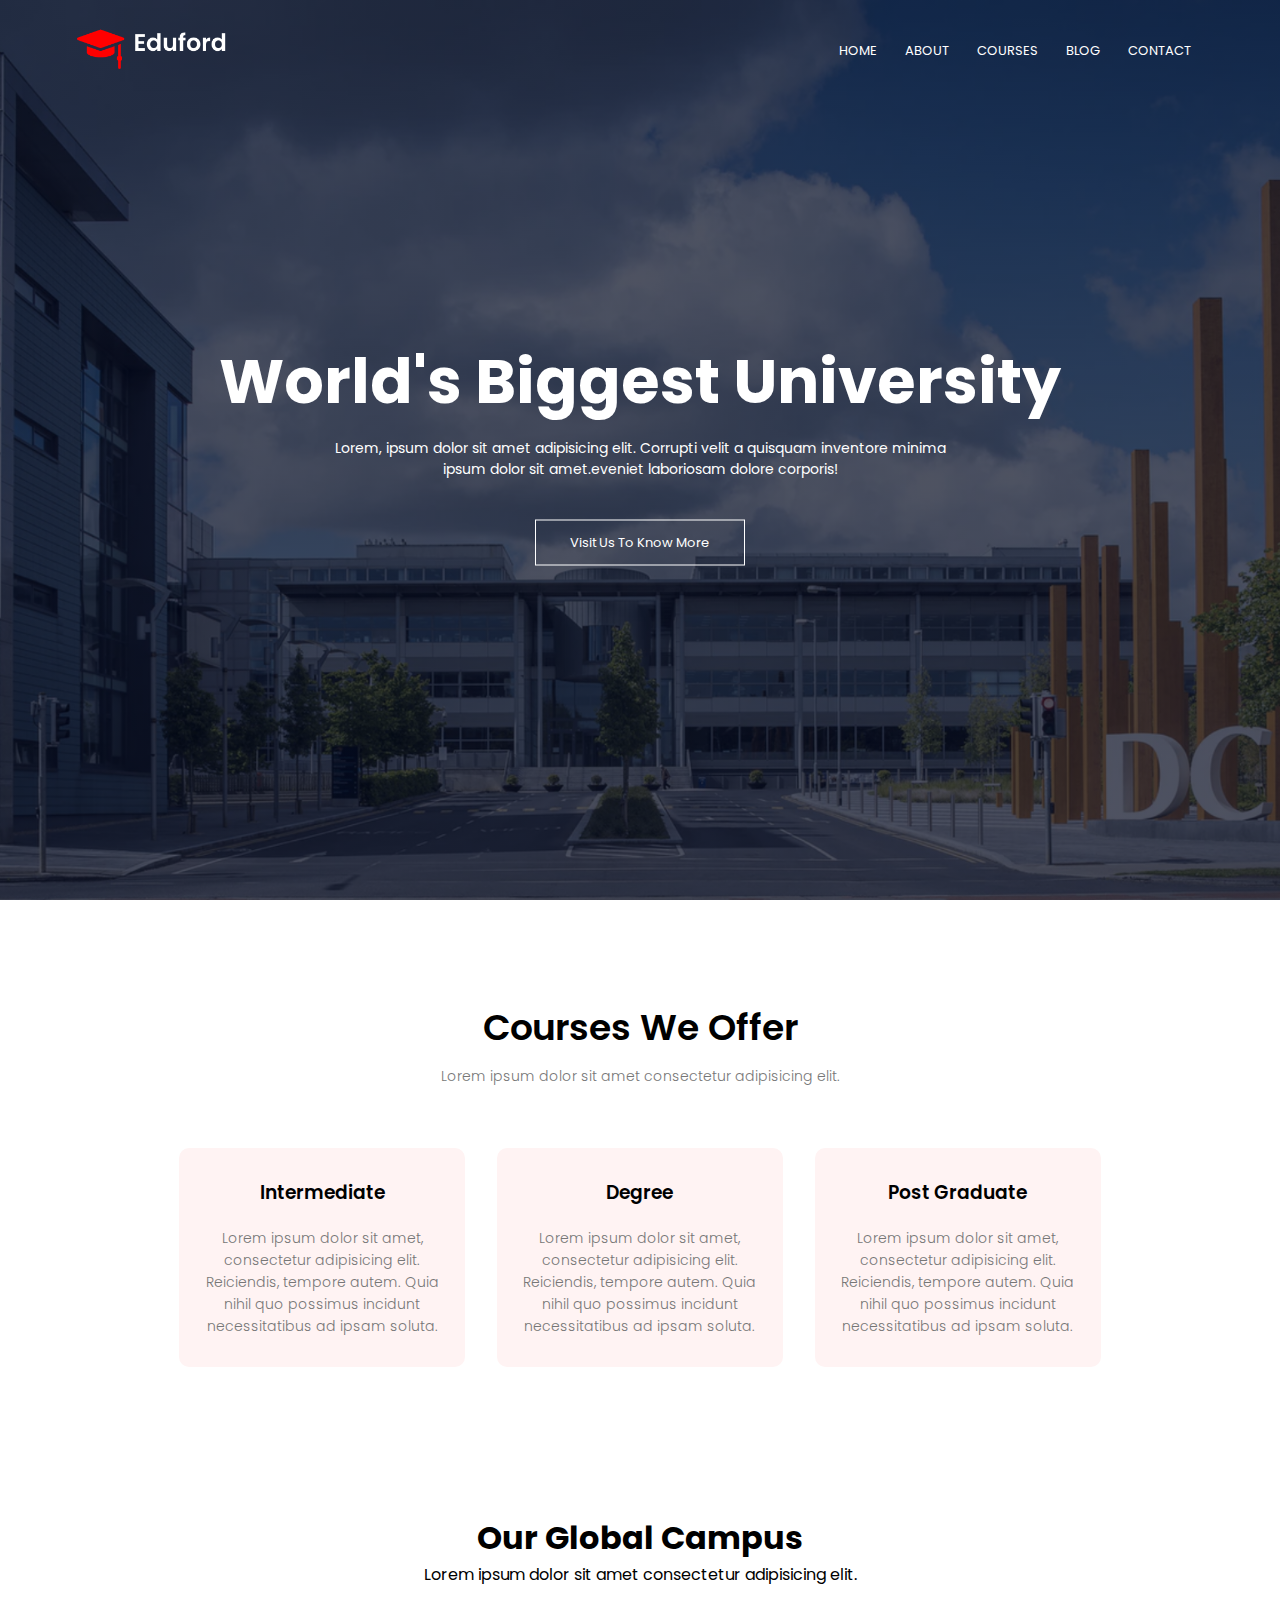
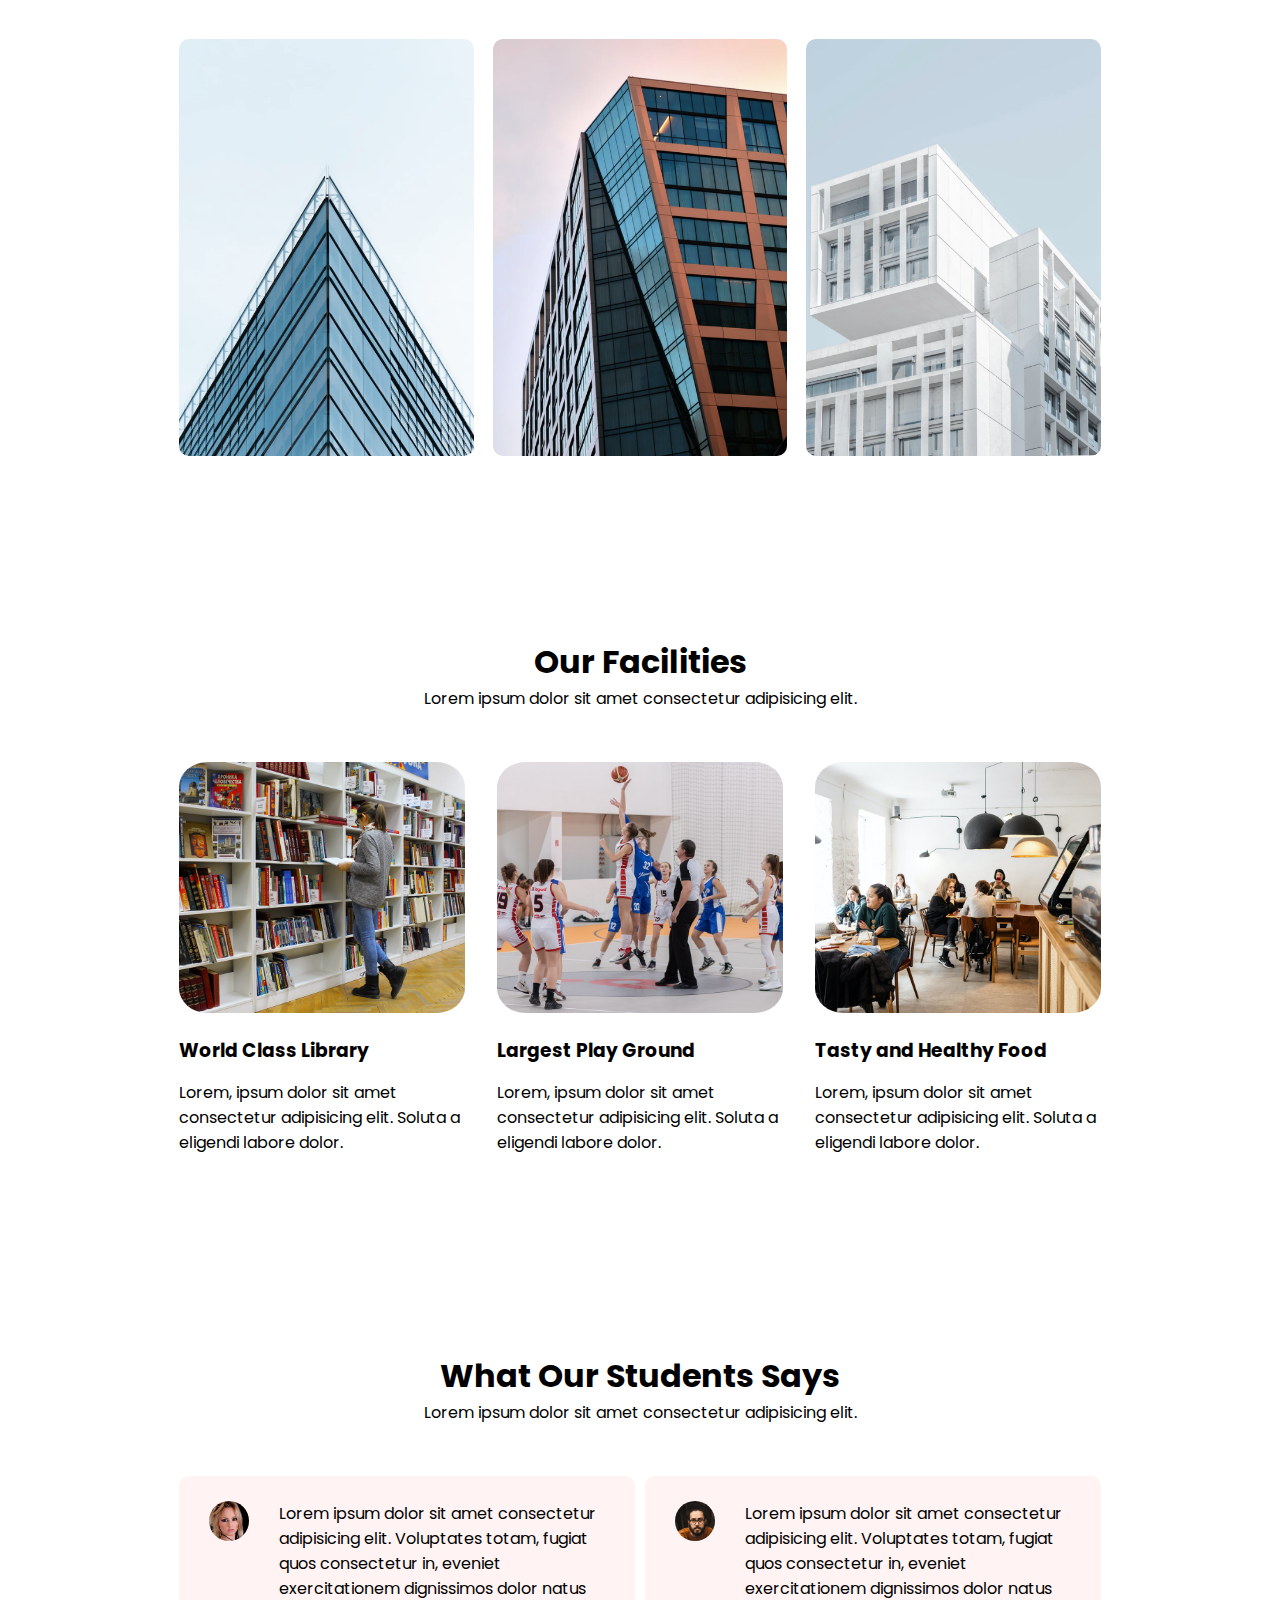
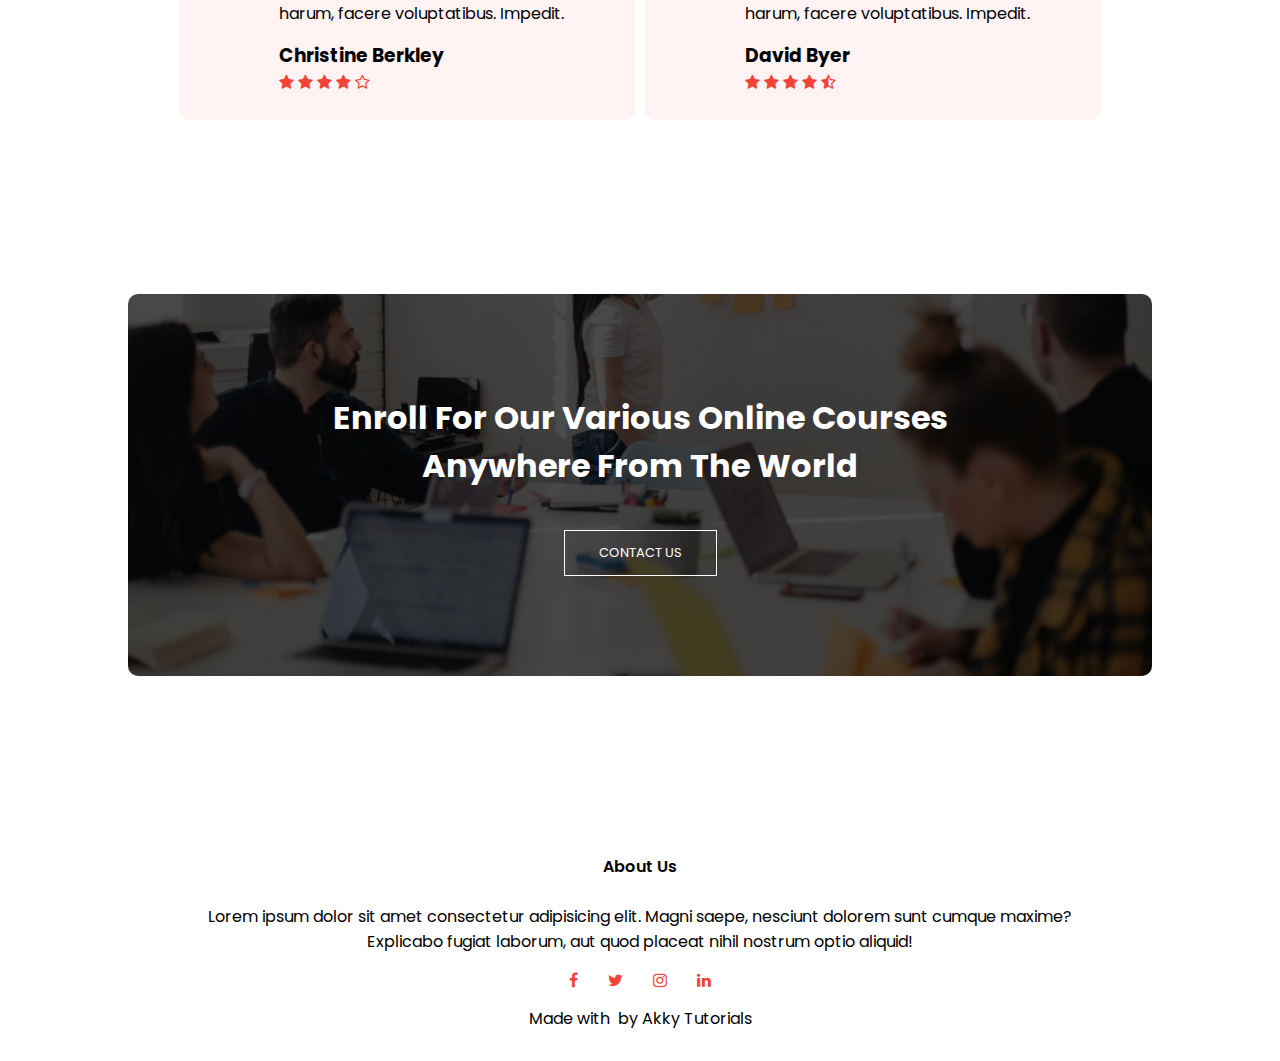
<file: index.html>
<!DOCTYPE html>
<html lang="en">

<head>
    <meta charset="UTF-8">
    <meta http-equiv="X-UA-Compatible" content="IE=edge">
    <meta name="viewport" content="width=device-width, initial-scale=1.0">
    <title>Eduford - University</title>
    <link rel="stylesheet" href="style.css">
    <link rel="stylesheet" href="responsive.css">
    <link rel="preconnect" href="https://fonts.googleapis.com">
    <link rel="preconnect" href="https://fonts.gstatic.com" crossorigin>
    <link
        href="https://fonts.googleapis.com/css2?family=Poppins:wght@100;200;300;400;600;700&family=Roboto+Slab:wght@900&family=Ubuntu:ital,wght@1,700&display=swap"
        rel="stylesheet">
    <link href="https://maxcdn.bootstrapcdn.com/font-awesome/4.2.0/css/font-awesome.min.css" rel="stylesheet">

</head>

<body>
    <section class="header">
        <nav>
            <a href="index.html"><img src="img/logo.png" alt="logo"></a>
            <div class="navbar" id="navbar">
                <i class="fa fa-times" onclick="hideMenu()"></i>
                <ul>
                    <li><a href="">HOME</a></li>
                    <li><a href="about.html">ABOUT</a></li>
                    <li><a href="course.html">COURSES</a></li>
                    <li><a href="blog.html">BLOG</a></li>
                    <li><a href="contact.html">CONTACT</a></li>
                </ul>
            </div>
            <i class="fa fa-bars" onclick="showMenu()"></i>
        </nav>
        <div class="text-box">
            <h1>World's Biggest University</h1>
            <p>Lorem, ipsum dolor sit amet adipisicing elit. Corrupti velit a quisquam inventore minima <br> ipsum dolor
                sit amet.eveniet laboriosam dolore corporis!</p>
            <a href="" class="hero-btn">Visit Us To Know More</a>
        </div>
    </section>

    <!-----------Course------------>
    <section class="course">
        <h1>Courses We Offer</h1>
        <p>Lorem ipsum dolor sit amet consectetur adipisicing elit.</p>

        <div class="row">
            <div class="course-col">
                <h3>Intermediate</h3>
                <p>Lorem ipsum dolor sit amet, consectetur adipisicing elit. Reiciendis, tempore autem. Quia nihil quo
                    possimus incidunt necessitatibus ad ipsam soluta.</p>
            </div>
            <div class="course-col">
                <h3>Degree</h3>
                <p>Lorem ipsum dolor sit amet, consectetur adipisicing elit. Reiciendis, tempore autem. Quia nihil quo
                    possimus incidunt necessitatibus ad ipsam soluta.</p>
            </div>
            <div class="course-col">
                <h3>Post Graduate</h3>
                <p>Lorem ipsum dolor sit amet, consectetur adipisicing elit. Reiciendis, tempore autem. Quia nihil quo
                    possimus incidunt necessitatibus ad ipsam soluta.</p>
            </div>
        </div>
    </section>

    <!-----Campus----->
    <section class="campus">
        <h1>Our Global Campus</h1>
        <p>Lorem ipsum dolor sit amet consectetur adipisicing elit.</p>

        <div class="row">
            <div class="campus-col">
                <img src="img/london.png" alt="london Image">
                <div class="layer">
                    <h3>LONDON</h3>
                </div>
            </div>
            <div class="campus-col">
                <img src="img/newyork.png" alt="london Image">
                <div class="layer">
                    <h3>NEW YORK</h3>
                </div>
            </div>
            <div class="campus-col">
                <img src="img/washington.png" alt="london Image">
                <div class="layer">
                    <h3>WASHINGTON</h3>
                </div>
            </div>
        </div>
    </section>


    <!------Facilities------->
    <section class="facilities">
        <h1>Our Facilities</h1>
        <p>Lorem ipsum dolor sit amet consectetur adipisicing elit.</p>
        <div class="row">
            <div class="facilities-col">
                <img src="img/library.png" alt="Library">
                <h3>World Class Library</h3>
                <p>Lorem, ipsum dolor sit amet consectetur adipisicing elit. Soluta a eligendi labore dolor.</p>
            </div>
            <div class="facilities-col">
                <img src="img/basketball.png" alt="basketball">
                <h3>Largest Play Ground</h3>
                <p>Lorem, ipsum dolor sit amet consectetur adipisicing elit. Soluta a eligendi labore dolor.</p>
            </div>
            <div class="facilities-col">
                <img src="img/cafeteria.png" alt="cafeteria">
                <h3>Tasty and Healthy Food</h3>
                <p>Lorem, ipsum dolor sit amet consectetur adipisicing elit. Soluta a eligendi labore dolor.</p>
            </div>
        </div>
    </section>

    <!--------Testimonials-------->
    <section class="testimonials">
        <h1>What Our Students Says</h1>
        <p>Lorem ipsum dolor sit amet consectetur adipisicing elit.</p>

        <div class="row">
            <div class="testimonials-col">
                <img src="img/user1.jpg" alt="User Comment">
                <div>
                    <p>Lorem ipsum dolor sit amet consectetur adipisicing elit. Voluptates totam, fugiat quos
                        consectetur in, eveniet exercitationem dignissimos dolor natus harum, facere voluptatibus.
                        Impedit.</p>
                    <h3>Christine Berkley</h3>
                    <i class="fa fa-star"></i>
                    <i class="fa fa-star"></i>
                    <i class="fa fa-star"></i>
                    <i class="fa fa-star"></i>
                    <i class="fa fa-star-o"></i>
                </div>
            </div>
            <div class="testimonials-col">
                <img src="img/user2.jpg" alt="User Comment">
                <div>
                    <p>Lorem ipsum dolor sit amet consectetur adipisicing elit. Voluptates totam, fugiat quos
                        consectetur in, eveniet exercitationem dignissimos dolor natus harum, facere voluptatibus.
                        Impedit.</p>
                    <h3>David Byer</h3>
                    <i class="fa fa-star"></i>
                    <i class="fa fa-star"></i>
                    <i class="fa fa-star"></i>
                    <i class="fa fa-star"></i>
                    <i class="fa fa-star-half-o"></i>
                </div>
            </div>
        </div>
    </section>

    <!-------Call To Action-------->
    <section class="cta">
        <h1>Enroll For Our Various Online Courses <br> Anywhere From The World</h1>
        <a href="contact.html" class="hero-btn">CONTACT US</a>
    </section>

    <!-------Footer-------->
    <section class="footer">
        <h4>About Us</h4>
        <p>Lorem ipsum dolor sit amet consectetur adipisicing elit. Magni saepe, nesciunt dolorem sunt cumque maxime?
            <br> Explicabo fugiat laborum, aut quod placeat nihil nostrum optio aliquid!
        </p>
        <div class="icons">
            <i class="fa fa-facebook"></i>
            <i class="fa fa-twitter"></i>
            <i class="fa fa-instagram"></i>
            <i class="fa fa-linkedin"></i>
        </div>

        <p>Made with <i class="fa fa-hear-o"></i> by Akky Tutorials </p>
    </section>

    <!--------JavaScript for toggle Menu-------->
    <script>
        var navbar = document.getElementById("navbar");
        function showMenu() {
            navbar.style.right = "0";
        }
        function hideMenu() {
            navbar.style.right = "-200px";
        }
    </script>
</body>

</html>
</file>
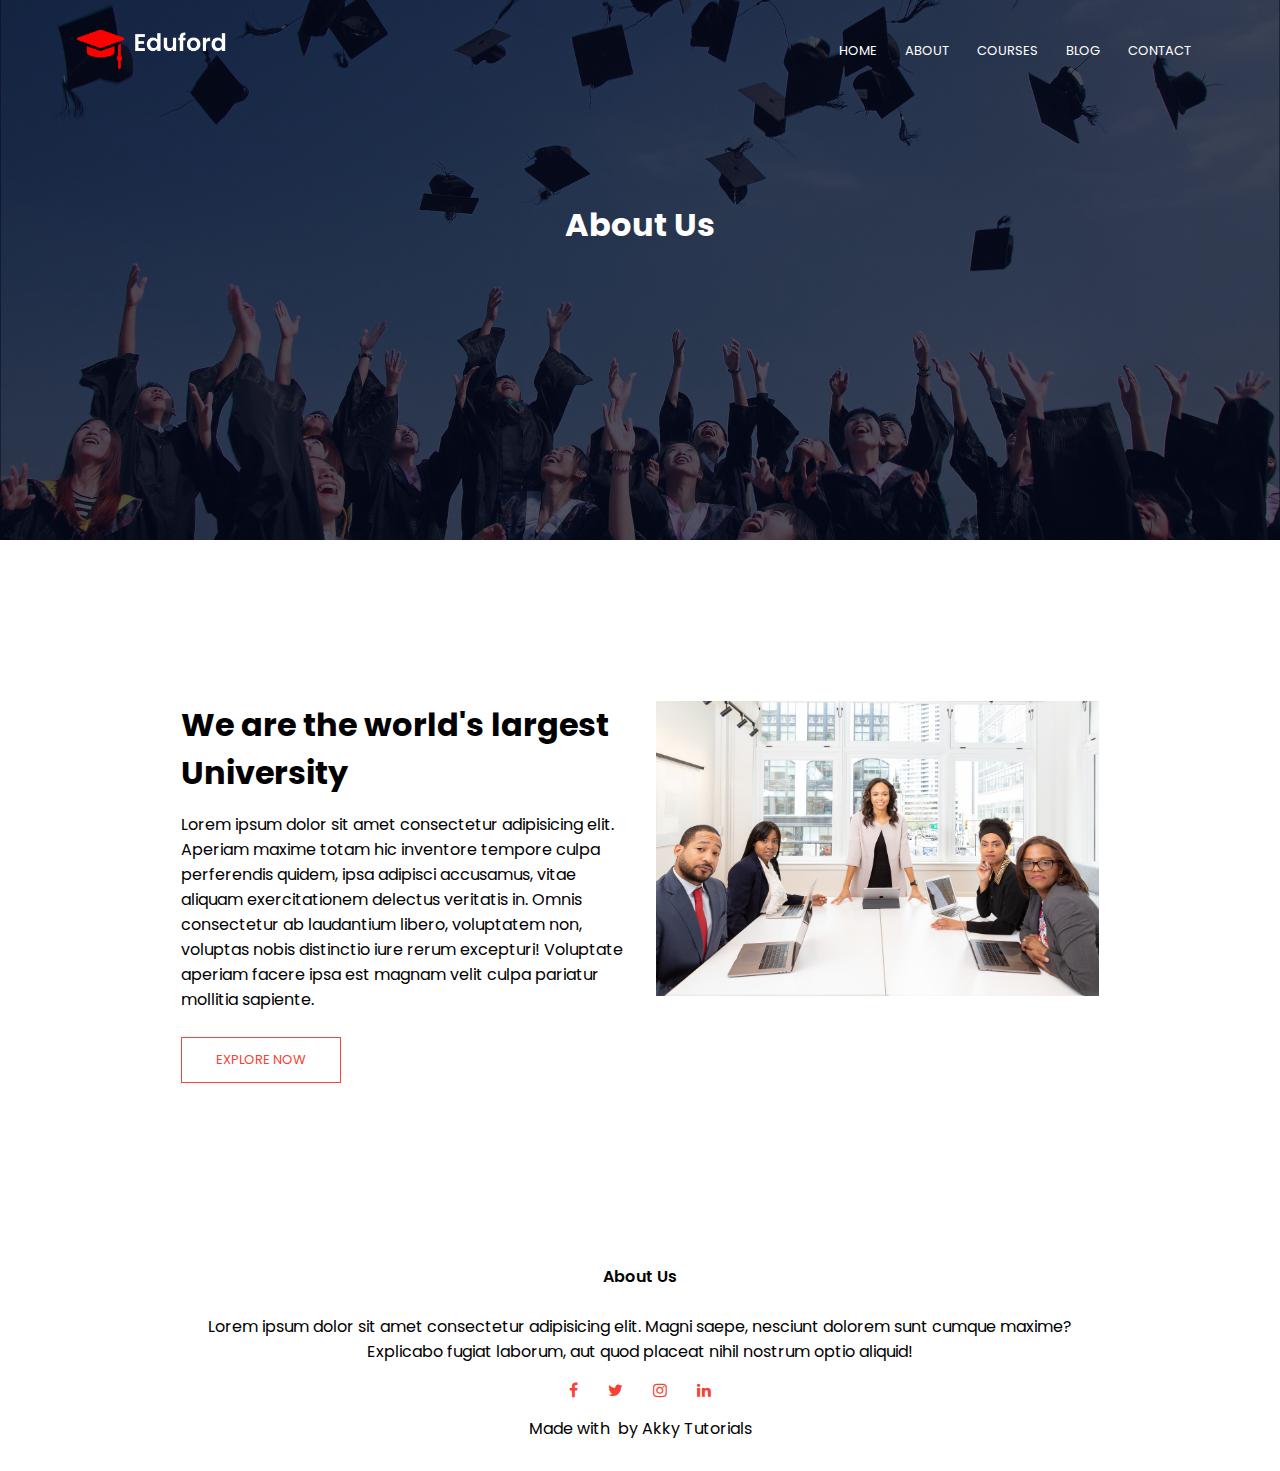
<file: about.html>
<!DOCTYPE html>
<html lang="en">

<head>
    <meta charset="UTF-8">
    <meta http-equiv="X-UA-Compatible" content="IE=edge">
    <meta name="viewport" content="width=device-width, initial-scale=1.0">
    <title>Eduford - University</title>
    <link rel="stylesheet" href="style.css">
    <link rel="stylesheet" href="responsive.css">
    <link rel="preconnect" href="https://fonts.googleapis.com">
    <link rel="preconnect" href="https://fonts.gstatic.com" crossorigin>
    <link
        href="https://fonts.googleapis.com/css2?family=Poppins:wght@100;200;300;400;600;700&family=Roboto+Slab:wght@900&family=Ubuntu:ital,wght@1,700&display=swap"
        rel="stylesheet">
    <link href="https://maxcdn.bootstrapcdn.com/font-awesome/4.2.0/css/font-awesome.min.css" rel="stylesheet">

</head>

<body>
    <section class="sub-header">
        <nav>
            <a href="index.html"><img src="img/logo.png" alt="logo"></a>
            <div class="navbar" id="navbar">
                <i class="fa fa-times" onclick="hideMenu()"></i>
                <ul>
                    <li><a href="index.html">HOME</a></li>
                    <li><a href="about.html">ABOUT</a></li>
                    <li><a href="course.html">COURSES</a></li>
                    <li><a href="blog.html">BLOG</a></li>
                    <li><a href="contact.html">CONTACT</a></li>
                </ul>
            </div>
            <i class="fa fa-bars" onclick="showMenu()"></i>
        </nav>
        <h1>About Us</h1>
    </section>

    <!-- -----------About Us content---------- -->

    <section class="about-us">
        <div class="row">
            <div class="about-col">
                <h1>We are the world's largest University</h1>
                <p>Lorem ipsum dolor sit amet consectetur adipisicing elit. Aperiam maxime totam hic inventore tempore
                    culpa perferendis quidem, ipsa adipisci accusamus, vitae aliquam exercitationem delectus veritatis
                    in. Omnis consectetur ab laudantium libero, voluptatem non, voluptas nobis distinctio iure rerum
                    excepturi! Voluptate aperiam facere ipsa est magnam velit culpa pariatur mollitia sapiente.</p>
                <a href="index.html" class="hero-btn red-btn">EXPLORE NOW</a>
            </div>
            <div class="about-col">
                <img src="img/about.jpg">
            </div>
        </div>
    </section>

    <!-------Footer-------->

    <section class="footer">
        <h4>About Us</h4>
        <p>Lorem ipsum dolor sit amet consectetur adipisicing elit. Magni saepe, nesciunt dolorem sunt cumque maxime?
            <br> Explicabo fugiat laborum, aut quod placeat nihil nostrum optio aliquid!
        </p>
        <div class="icons">
            <i class="fa fa-facebook"></i>
            <i class="fa fa-twitter"></i>
            <i class="fa fa-instagram"></i>
            <i class="fa fa-linkedin"></i>
        </div>

        <p>Made with <i class="fa fa-hear-o"></i> by Akky Tutorials </p>
    </section>



    <!--------JavaScript for toggle Menu-------->
    <script>
        var navbar = document.getElementById("navbar");
        function showMenu() {
            navbar.style.right = "0";
        }
        function hideMenu() {
            navbar.style.right = "-200px";
        }
    </script>
</body>

</html>
</file>
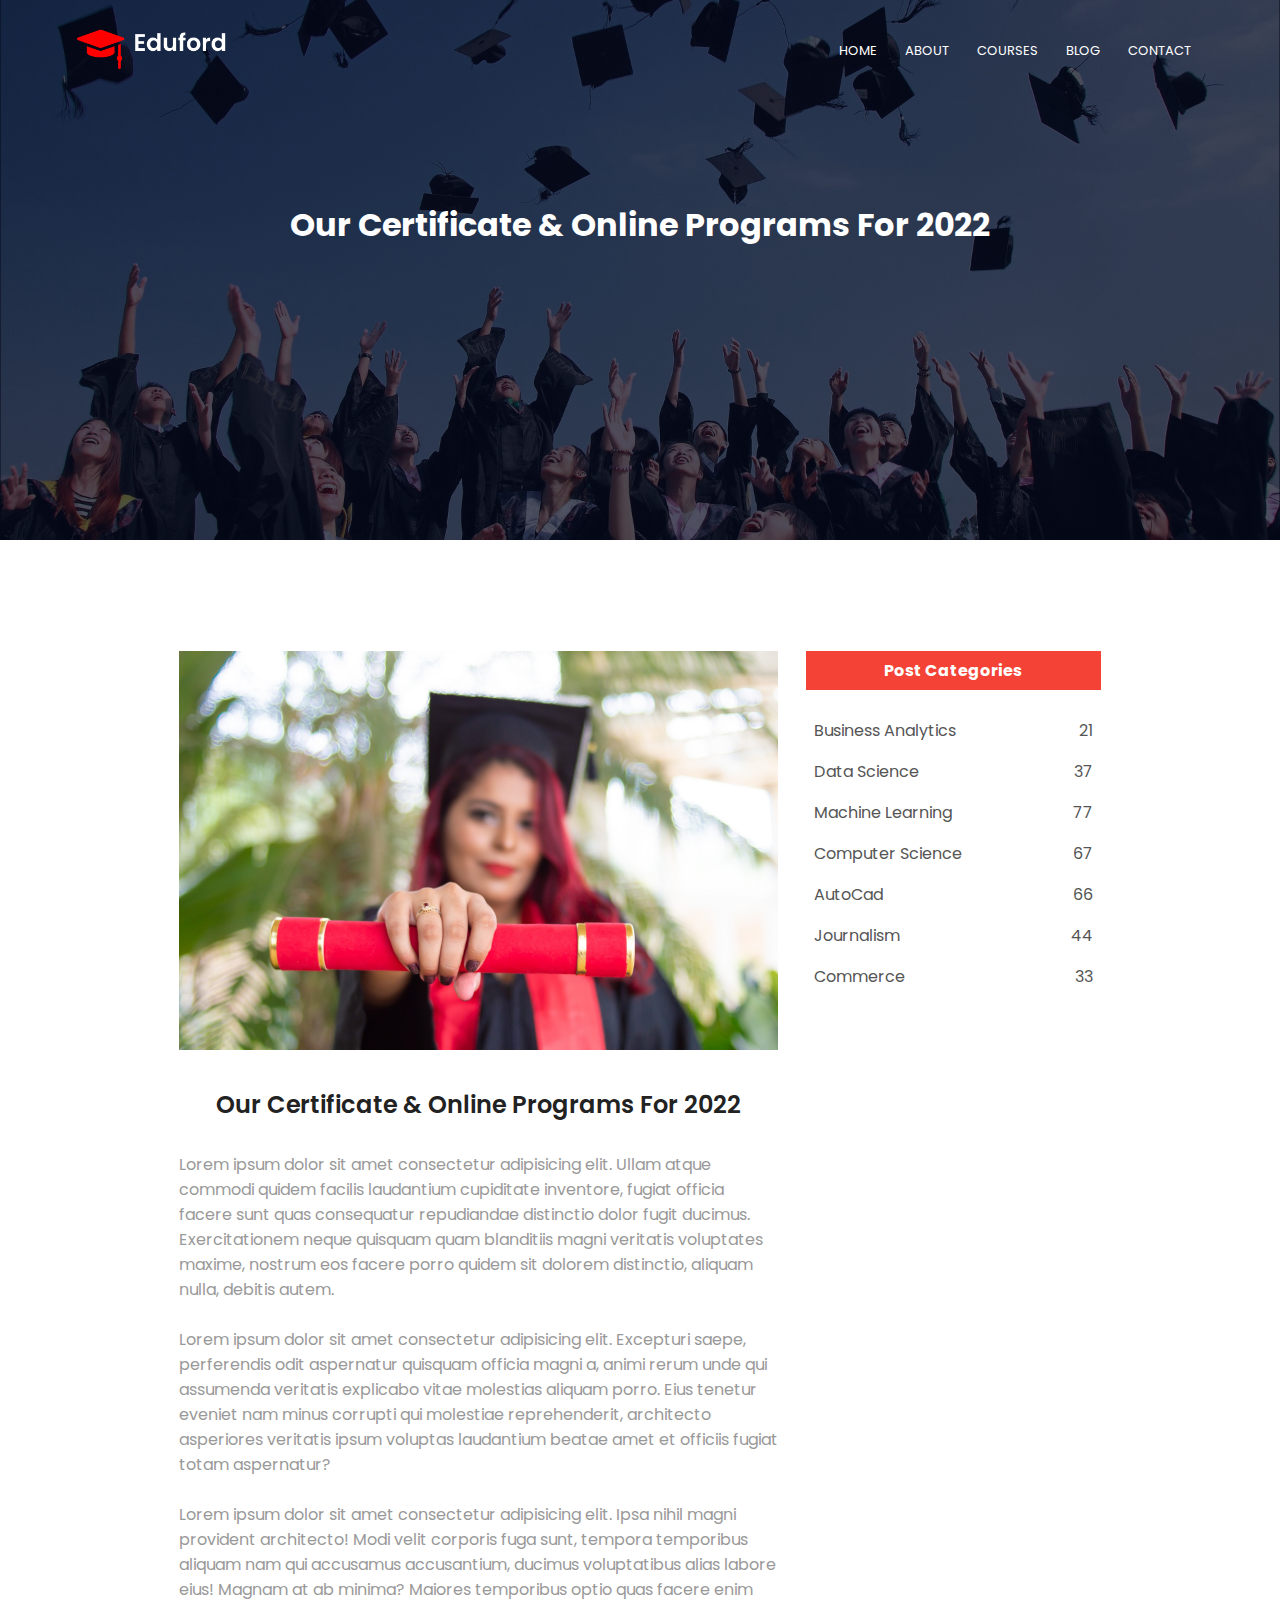
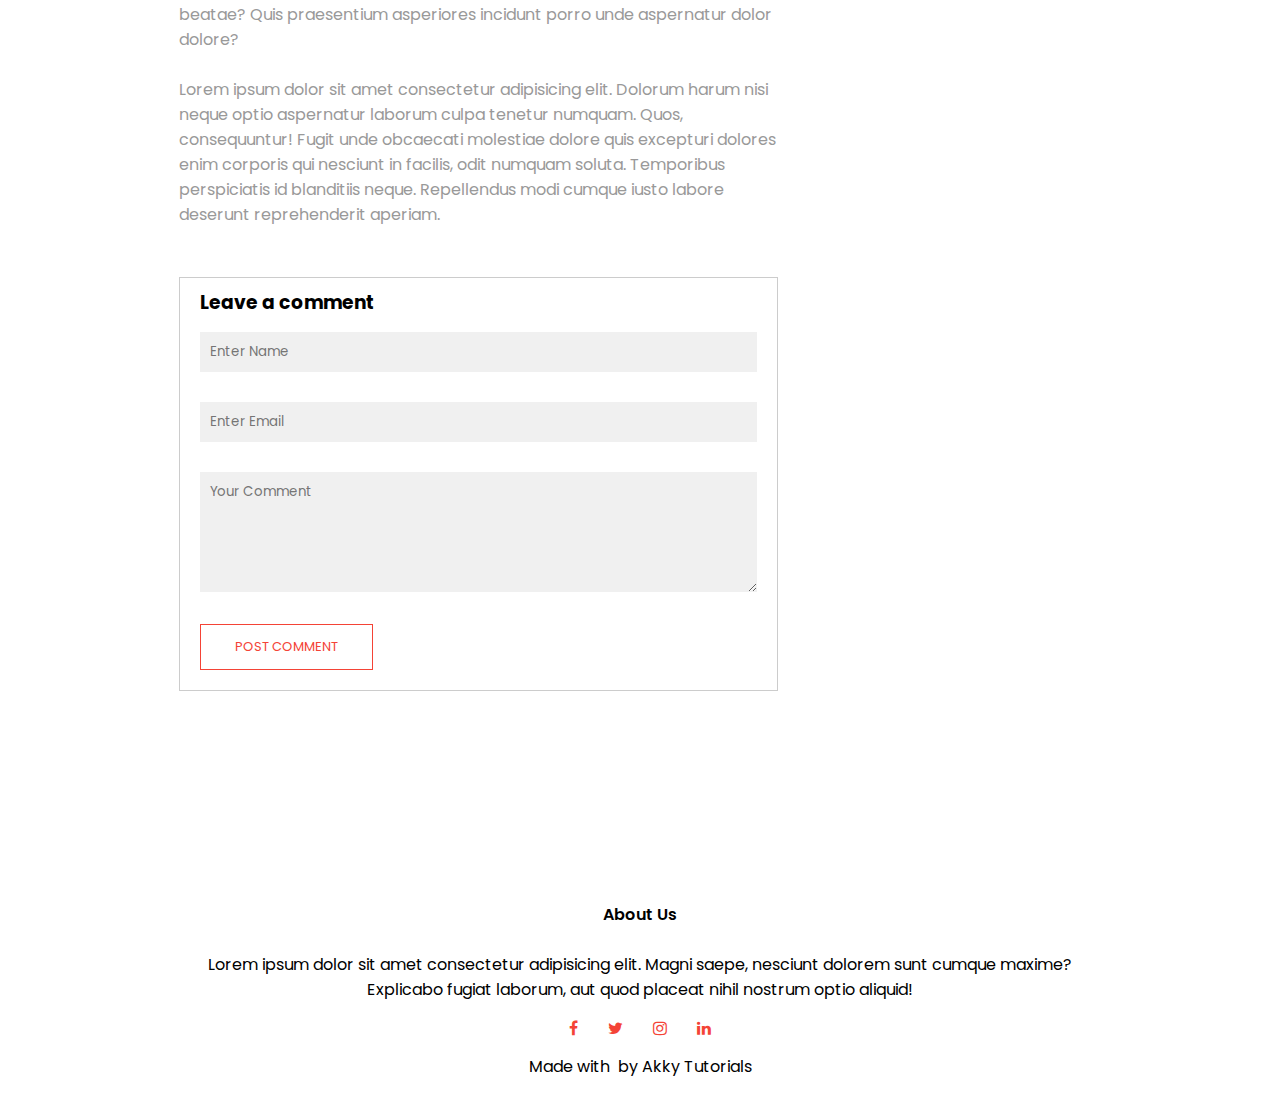
<file: blog.html>
<!DOCTYPE html>
<html lang="en">

<head>
    <meta charset="UTF-8">
    <meta http-equiv="X-UA-Compatible" content="IE=edge">
    <meta name="viewport" content="width=device-width, initial-scale=1.0">
    <title>Eduford - University</title>
    <link rel="stylesheet" href="style.css">
    <link rel="stylesheet" href="responsive.css">
    <link rel="preconnect" href="https://fonts.googleapis.com">
    <link rel="preconnect" href="https://fonts.gstatic.com" crossorigin>
    <link
        href="https://fonts.googleapis.com/css2?family=Poppins:wght@100;200;300;400;600;700&family=Roboto+Slab:wght@900&family=Ubuntu:ital,wght@1,700&display=swap"
        rel="stylesheet">
    <link href="https://maxcdn.bootstrapcdn.com/font-awesome/4.2.0/css/font-awesome.min.css" rel="stylesheet">

</head>

<body>
    <section class="sub-header">
        <nav>
            <a href="index.html"><img src="img/logo.png" alt="logo"></a>
            <div class="navbar" id="navbar">
                <i class="fa fa-times" onclick="hideMenu()"></i>
                <ul>
                    <li><a href="index.html">HOME</a></li>
                    <li><a href="about.html">ABOUT</a></li>
                    <li><a href="course.html">COURSES</a></li>
                    <li><a href="blog.html">BLOG</a></li>
                    <li><a href="contact.html">CONTACT</a></li>
                </ul>
            </div>
            <i class="fa fa-bars" onclick="showMenu()"></i>
        </nav>
        <h1>Our Certificate & Online Programs For 2022</h1>
    </section>

    <!-- ---------Blog Page Content----------- -->

    <section class="blog-content">
        <div class="row">
            <div class="blog-left">
                <img src="img/certificate.jpg">
                <h2>Our Certificate & Online Programs For 2022</h2>
                <p>Lorem ipsum dolor sit amet consectetur adipisicing elit. Ullam atque commodi quidem facilis
                    laudantium cupiditate inventore, fugiat officia facere sunt quas consequatur repudiandae distinctio
                    dolor fugit ducimus. Exercitationem neque quisquam quam blanditiis magni veritatis voluptates
                    maxime, nostrum eos facere porro quidem sit dolorem distinctio, aliquam nulla, debitis autem.</p>
                <br>
                <p>Lorem ipsum dolor sit amet consectetur adipisicing elit. Excepturi saepe, perferendis odit aspernatur
                    quisquam officia magni a, animi rerum unde qui assumenda veritatis explicabo vitae molestias aliquam
                    porro. Eius tenetur eveniet nam minus corrupti qui molestiae reprehenderit, architecto asperiores
                    veritatis ipsum voluptas laudantium beatae amet et officiis fugiat totam aspernatur?</p>
                <br>
                <p>Lorem ipsum dolor sit amet consectetur adipisicing elit. Ipsa nihil magni provident architecto! Modi
                    velit corporis fuga sunt, tempora temporibus aliquam nam qui accusamus accusantium, ducimus
                    voluptatibus alias labore eius! Magnam at ab minima? Maiores temporibus optio quas facere enim
                    beatae? Quis praesentium asperiores incidunt porro unde aspernatur dolor dolore?</p>
                <br>
                <p>Lorem ipsum dolor sit amet consectetur adipisicing elit. Dolorum harum nisi neque optio aspernatur
                    laborum culpa tenetur numquam. Quos, consequuntur! Fugit unde obcaecati molestiae dolore quis
                    excepturi dolores enim corporis qui nesciunt in facilis, odit numquam soluta. Temporibus
                    perspiciatis id blanditiis neque. Repellendus modi cumque iusto labore deserunt reprehenderit
                    aperiam. </p>
                <div class="comment-box">
                    <h3>Leave a comment</h3>
                    <form class="comment-form">
                        <input type="text" placeholder="Enter Name">
                        <input type="email" placeholder="Enter Email">
                        <textarea rows="5" placeholder="Your Comment"></textarea>
                        <button type="submit" class="hero-btn red-btn">POST COMMENT</button>
                    </form>
                </div>
            </div>
            <div class="blog-right">
                <h3>Post Categories</h3>
                <div>
                    <span>Business Analytics</span>
                    <span>21</span>
                </div>
                <div>
                    <span>Data Science</span>
                    <span>37</span>
                </div>
                <div>
                    <span>Machine Learning</span>
                    <span>77</span>
                </div>
                <div>
                    <span>Computer Science</span>
                    <span>67</span>
                </div>
                <div>
                    <span>AutoCad</span>
                    <span>66</span>
                </div>
                <div>
                    <span>Journalism</span>
                    <span>44</span>
                </div>
                <div>
                    <span>Commerce</span>
                    <span>33</span>
                </div>
            </div>
        </div>
    </section>


    <!-------Footer-------->

    <section class="footer">
        <h4>About Us</h4>
        <p>Lorem ipsum dolor sit amet consectetur adipisicing elit. Magni saepe, nesciunt dolorem sunt cumque maxime?
            <br> Explicabo fugiat laborum, aut quod placeat nihil nostrum optio aliquid!
        </p>
        <div class="icons">
            <i class="fa fa-facebook"></i>
            <i class="fa fa-twitter"></i>
            <i class="fa fa-instagram"></i>
            <i class="fa fa-linkedin"></i>
        </div>

        <p>Made with <i class="fa fa-hear-o"></i> by Akky Tutorials </p>
    </section>



    <!--------JavaScript for toggle Menu-------->
    <script>
        var navbar = document.getElementById("navbar");
        function showMenu() {
            navbar.style.right = "0";
        }
        function hideMenu() {
            navbar.style.right = "-200px";
        }
    </script>
</body>

</html>
</file>
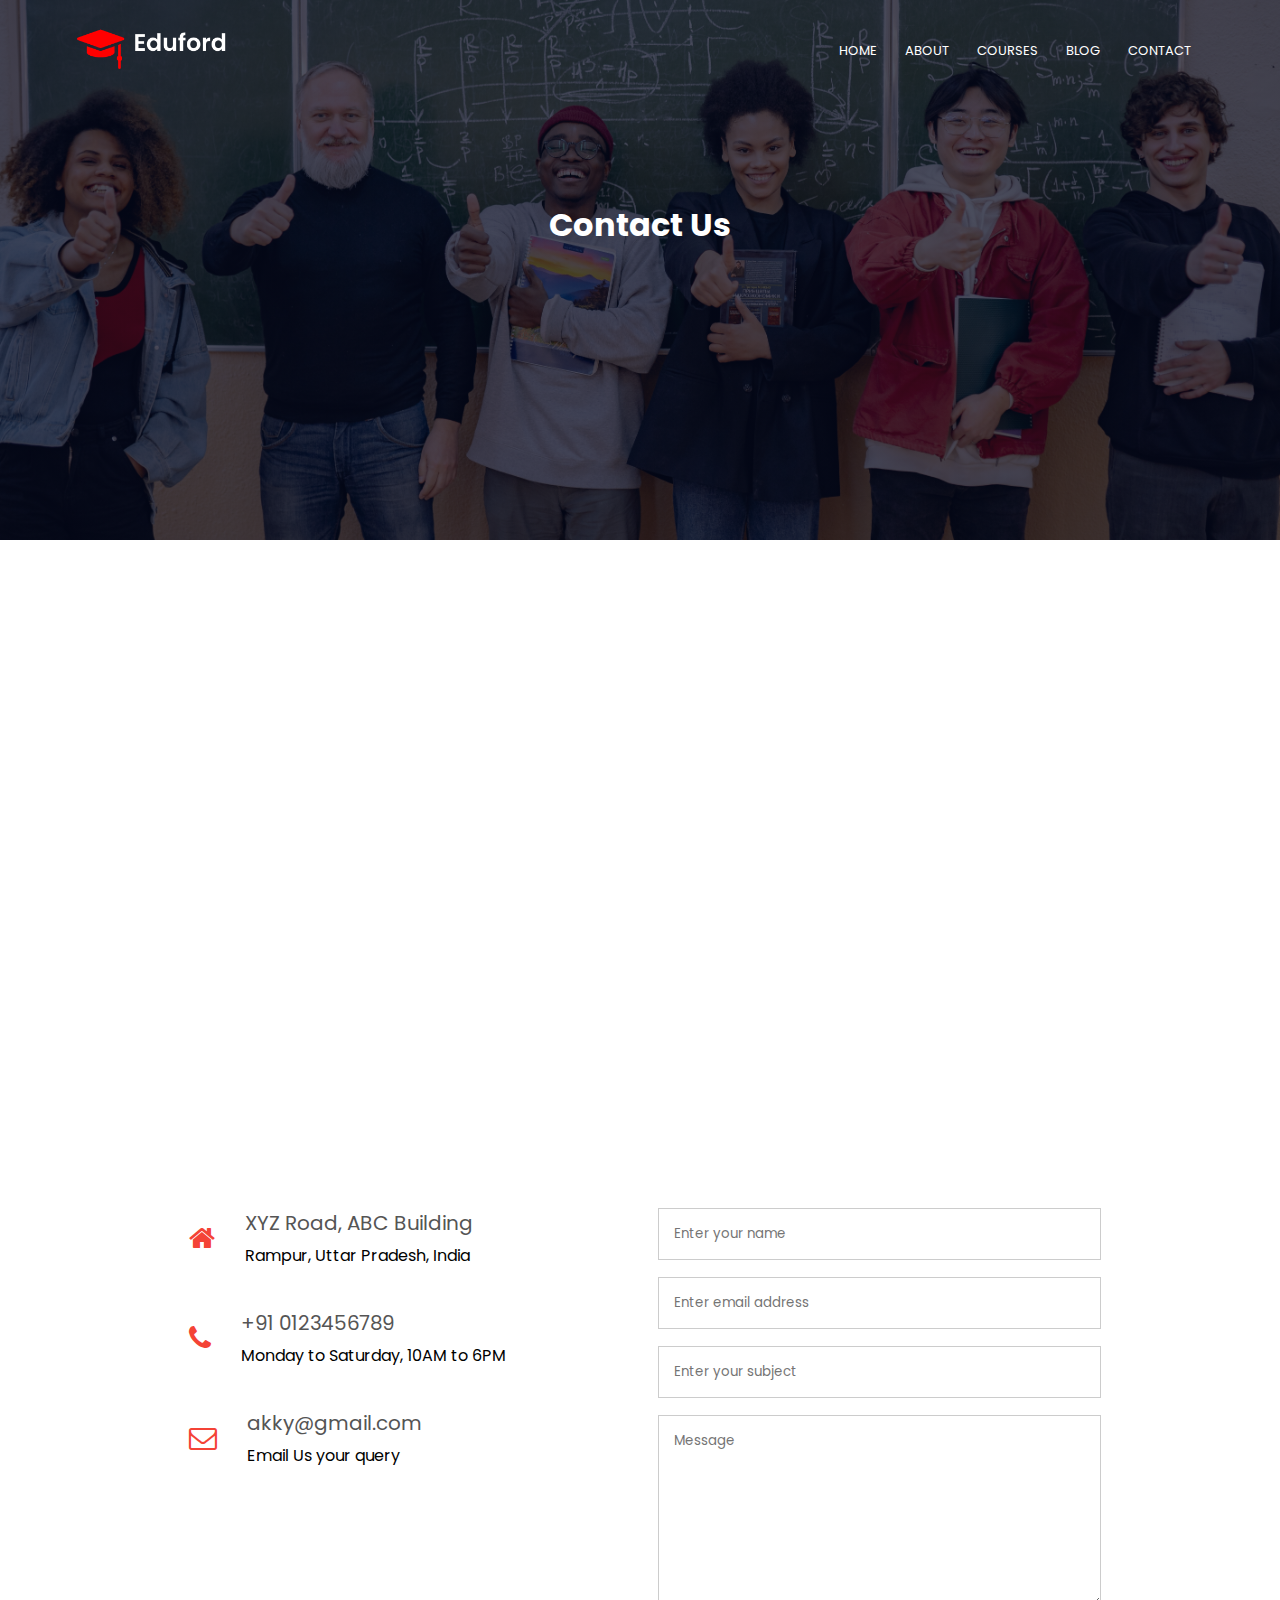
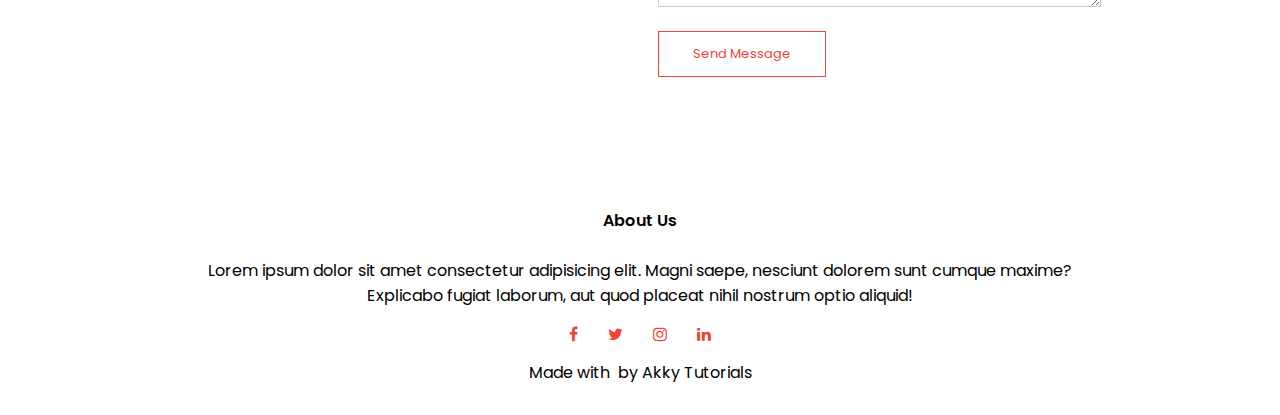
<file: contact.html>
<!DOCTYPE html>
<html lang="en">

<head>
    <meta charset="UTF-8">
    <meta http-equiv="X-UA-Compatible" content="IE=edge">
    <meta name="viewport" content="width=device-width, initial-scale=1.0">
    <title>Eduford - University</title>
    <link rel="stylesheet" href="style.css">
    <link rel="stylesheet" href="responsive.css">
    <link rel="preconnect" href="https://fonts.googleapis.com">
    <link rel="preconnect" href="https://fonts.gstatic.com" crossorigin>
    <link
        href="https://fonts.googleapis.com/css2?family=Poppins:wght@100;200;300;400;600;700&family=Roboto+Slab:wght@900&family=Ubuntu:ital,wght@1,700&display=swap"
        rel="stylesheet">
    <link href="https://maxcdn.bootstrapcdn.com/font-awesome/4.2.0/css/font-awesome.min.css" rel="stylesheet">
    <style>
        .sub-header2 {
            background-image: linear-gradient(rgba(4, 9, 30, 0.7), rgba(4, 9, 30, 0.7)), url(img/contact.jpg);
        }
    </style>

</head>

<body>
    <section class="sub-header sub-header2">
        <nav>
            <a href="index.html"><img src="img/logo.png" alt="logo"></a>
            <div class="navbar" id="navbar">
                <i class="fa fa-times" onclick="hideMenu()"></i>
                <ul>
                    <li><a href="index.html">HOME</a></li>
                    <li><a href="about.html">ABOUT</a></li>
                    <li><a href="course.html">COURSES</a></li>
                    <li><a href="blog.html">BLOG</a></li>
                    <li><a href="contact.html">CONTACT</a></li>
                </ul>
            </div>
            <i class="fa fa-bars" onclick="showMenu()"></i>
        </nav>
        <h1>Contact Us</h1>
    </section>

    <!-- -------------Contact Us------------ -->

    <section class="location">
        <iframe
            src="https://www.google.com/maps/embed?pb=!1m18!1m12!1m3!1d55944.52853554136!2d78.98985453170188!3d28.79318535315013!2m3!1f0!2f0!3f0!3m2!1i1024!2i768!4f13.1!3m3!1m2!1s0x390af2b557813115%3A0xc4046b93c3e02d1a!2sRampur%2C%20Uttar%20Pradesh%20244901!5e0!3m2!1sen!2sin!4v1652807284392!5m2!1sen!2sin"
            width="600" height="450" style="border:0;" allowfullscreen="" loading="lazy"
            referrerpolicy="no-referrer-when-downgrade">
        </iframe>
    </section>

    <section class="contact-us">
        <div class="row">
            <div class="contact-col">
                <div>
                    <i class="fa fa-home"></i>
                    <span>
                        <h5>XYZ Road, ABC Building </h5>
                        <p>Rampur, Uttar Pradesh, India</p>
                    </span>
                </div>
                <div>
                    <i class="fa fa-phone"></i>
                    <span>
                        <h5>+91 0123456789 </h5>
                        <p>Monday to Saturday, 10AM to 6PM</p>
                    </span>
                </div>
                <div>
                    <i class="fa fa-envelope-o"></i>
                    <span>
                        <h5>akky@gmail.com</h5>
                        <p>Email Us your query</p>
                    </span>
                </div>
            </div>
            <div class="contact-col">
                <form action="form-handler.php" method="post">
                    <input type="text" name="name" placeholder="Enter your name" required>
                    <input type="email" name="email" placeholder="Enter email address" required>
                    <input type="text" name="subject" placeholder="Enter your subject" required>
                    <textarea rows="8" name="Message" placeholder="Message" required></textarea>
                    <button type="submit" class="hero-btn red-btn">Send Message</button>
                </form>
            </div>
        </div>
    </section>



    <!-------Footer-------->

    <section class="footer">
        <h4>About Us</h4>
        <p>Lorem ipsum dolor sit amet consectetur adipisicing elit. Magni saepe, nesciunt dolorem sunt cumque maxime?
            <br> Explicabo fugiat laborum, aut quod placeat nihil nostrum optio aliquid!
        </p>
        <div class="icons">
            <i class="fa fa-facebook"></i>
            <i class="fa fa-twitter"></i>
            <i class="fa fa-instagram"></i>
            <i class="fa fa-linkedin"></i>
        </div>

        <p>Made with <i class="fa fa-hear-o"></i> by Akky Tutorials </p>
    </section>



    <!--------JavaScript for toggle Menu-------->
    <script>
        var navbar = document.getElementById("navbar");
        function showMenu() {
            navbar.style.right = "0";
        }
        function hideMenu() {
            navbar.style.right = "-200px";
        }
    </script>
</body>

</html>
</file>
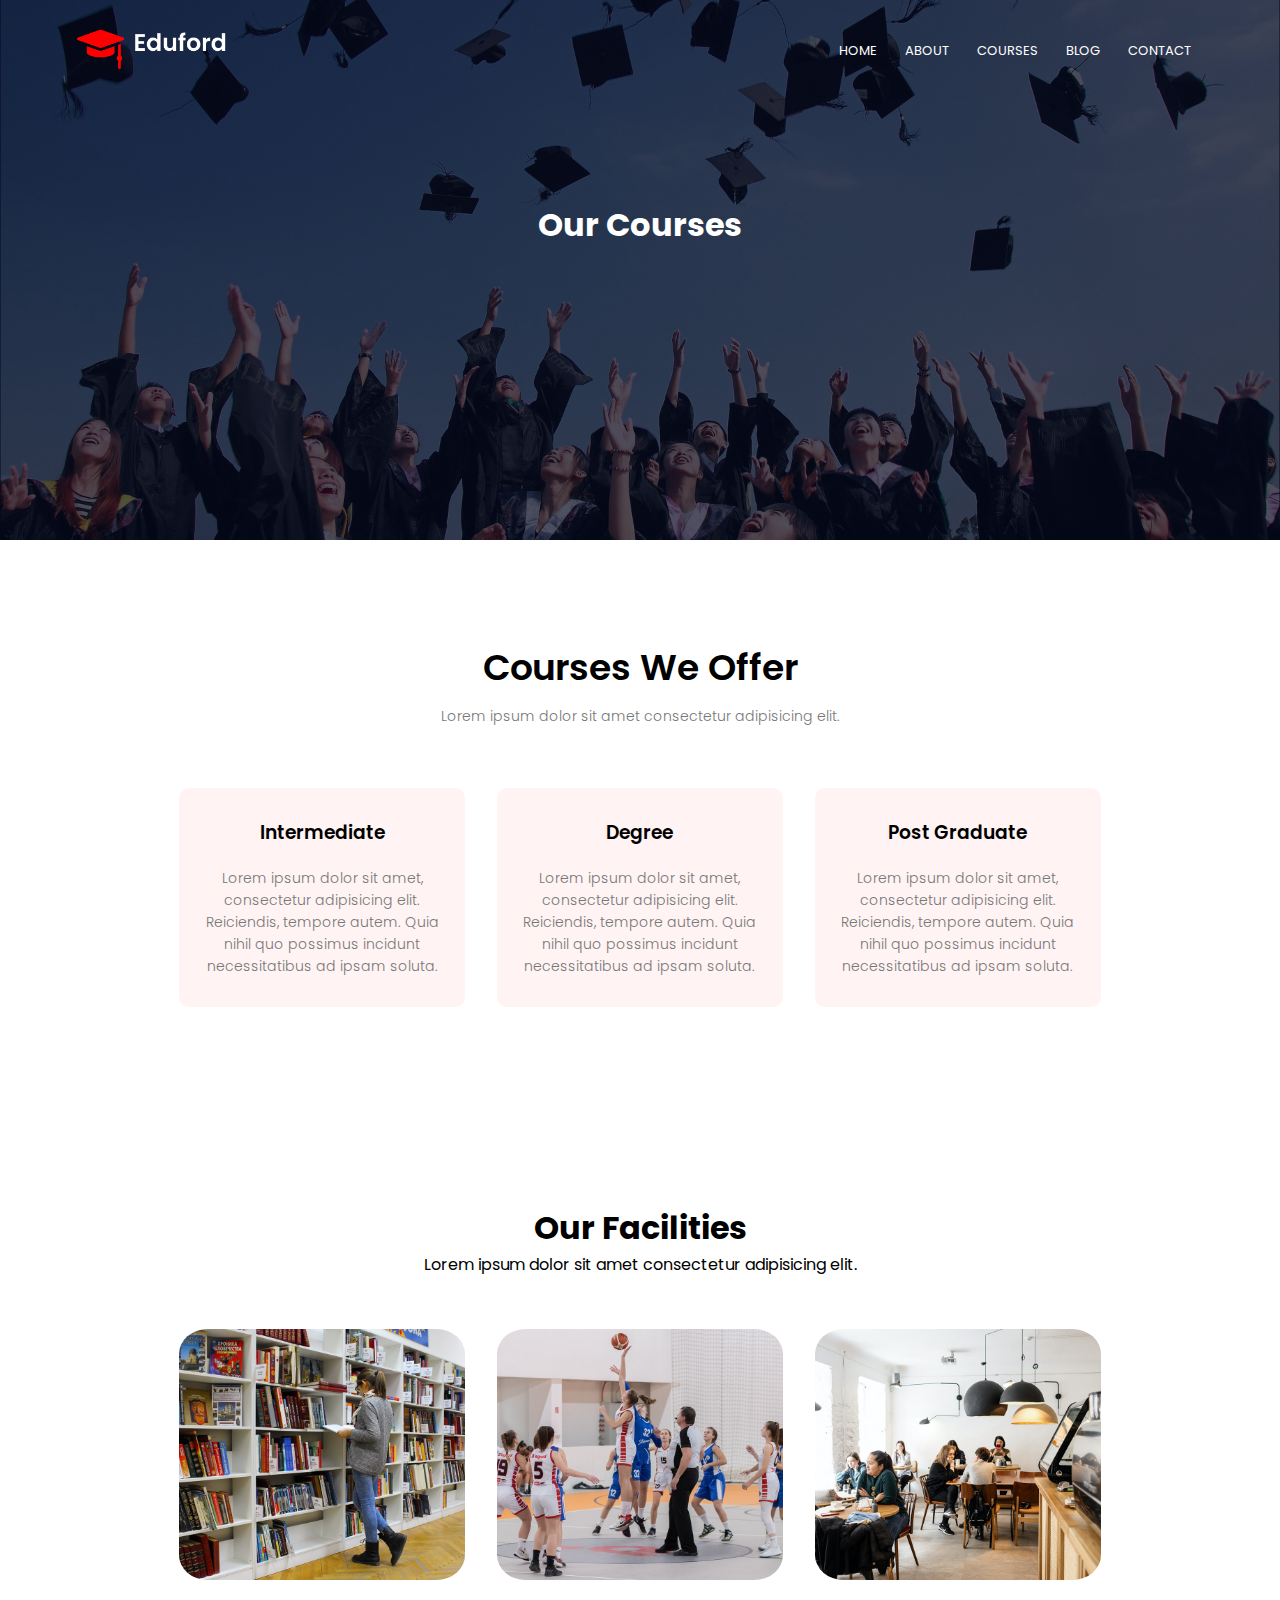
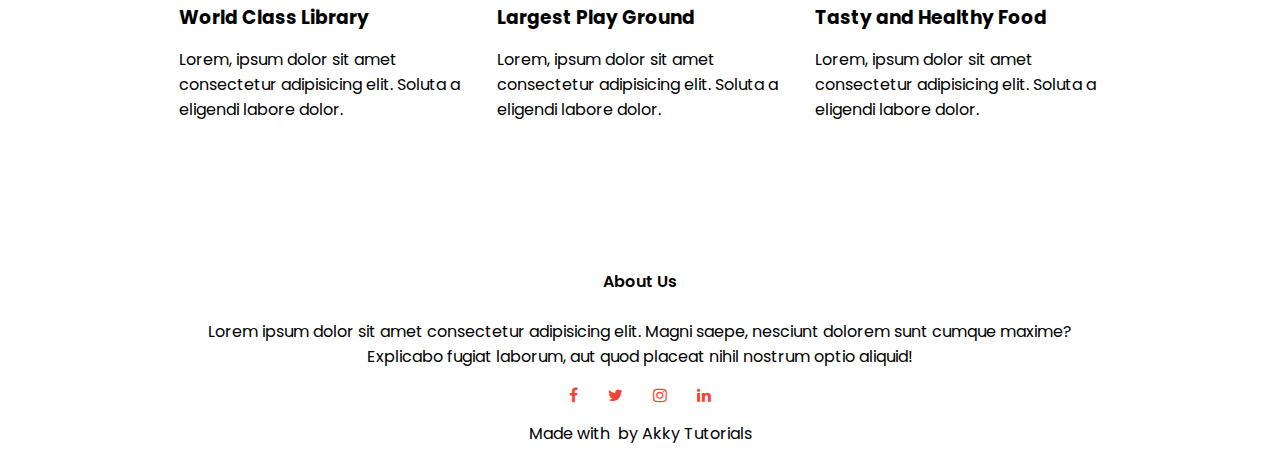
<file: course.html>
<!DOCTYPE html>
<html lang="en">

<head>
    <meta charset="UTF-8">
    <meta http-equiv="X-UA-Compatible" content="IE=edge">
    <meta name="viewport" content="width=device-width, initial-scale=1.0">
    <title>Eduford - University</title>
    <link rel="stylesheet" href="style.css">
    <link rel="stylesheet" href="responsive.css">
    <link rel="preconnect" href="https://fonts.googleapis.com">
    <link rel="preconnect" href="https://fonts.gstatic.com" crossorigin>
    <link
        href="https://fonts.googleapis.com/css2?family=Poppins:wght@100;200;300;400;600;700&family=Roboto+Slab:wght@900&family=Ubuntu:ital,wght@1,700&display=swap"
        rel="stylesheet">
    <link href="https://maxcdn.bootstrapcdn.com/font-awesome/4.2.0/css/font-awesome.min.css" rel="stylesheet">

</head>

<body>
    <section class="sub-header">
        <nav>
            <a href="index.html"><img src="img/logo.png" alt="logo"></a>
            <div class="navbar" id="navbar">
                <i class="fa fa-times" onclick="hideMenu()"></i>
                <ul>
                    <li><a href="index.html">HOME</a></li>
                    <li><a href="about.html">ABOUT</a></li>
                    <li><a href="course.html">COURSES</a></li>
                    <li><a href="blog.html">BLOG</a></li>
                    <li><a href="contact.html">CONTACT</a></li>
                </ul>
            </div>
            <i class="fa fa-bars" onclick="showMenu()"></i>
        </nav>
        <h1>Our Courses</h1>
    </section>

    <!---------------Courses--------------->
    <section class="course">
        <h1>Courses We Offer</h1>
        <p>Lorem ipsum dolor sit amet consectetur adipisicing elit.</p>

        <div class="row">
            <div class="course-col">
                <h3>Intermediate</h3>
                <p>Lorem ipsum dolor sit amet, consectetur adipisicing elit. Reiciendis, tempore autem. Quia nihil quo
                    possimus incidunt necessitatibus ad ipsam soluta.</p>
            </div>
            <div class="course-col">
                <h3>Degree</h3>
                <p>Lorem ipsum dolor sit amet, consectetur adipisicing elit. Reiciendis, tempore autem. Quia nihil quo
                    possimus incidunt necessitatibus ad ipsam soluta.</p>
            </div>
            <div class="course-col">
                <h3>Post Graduate</h3>
                <p>Lorem ipsum dolor sit amet, consectetur adipisicing elit. Reiciendis, tempore autem. Quia nihil quo
                    possimus incidunt necessitatibus ad ipsam soluta.</p>
            </div>
        </div>
    </section>


    <!------Facilities------->


    <section class="facilities">
        <h1>Our Facilities</h1>
        <p>Lorem ipsum dolor sit amet consectetur adipisicing elit.</p>
        <div class="row">
            <div class="facilities-col">
                <img src="img/library.png" alt="Library">
                <h3>World Class Library</h3>
                <p>Lorem, ipsum dolor sit amet consectetur adipisicing elit. Soluta a eligendi labore dolor.</p>
            </div>
            <div class="facilities-col">
                <img src="img/basketball.png" alt="basketball">
                <h3>Largest Play Ground</h3>
                <p>Lorem, ipsum dolor sit amet consectetur adipisicing elit. Soluta a eligendi labore dolor.</p>
            </div>
            <div class="facilities-col">
                <img src="img/cafeteria.png" alt="cafeteria">
                <h3>Tasty and Healthy Food</h3>
                <p>Lorem, ipsum dolor sit amet consectetur adipisicing elit. Soluta a eligendi labore dolor.</p>
            </div>
        </div>
    </section>

    <!-------Footer-------->

    <section class="footer">
        <h4>About Us</h4>
        <p>Lorem ipsum dolor sit amet consectetur adipisicing elit. Magni saepe, nesciunt dolorem sunt cumque maxime?
            <br> Explicabo fugiat laborum, aut quod placeat nihil nostrum optio aliquid!
        </p>
        <div class="icons">
            <i class="fa fa-facebook"></i>
            <i class="fa fa-twitter"></i>
            <i class="fa fa-instagram"></i>
            <i class="fa fa-linkedin"></i>
        </div>

        <p>Made with <i class="fa fa-hear-o"></i> by Akky Tutorials </p>
    </section>



    <!--------JavaScript for toggle Menu-------->
    <script>
        var navbar = document.getElementById("navbar");
        function showMenu() {
            navbar.style.right = "0";
        }
        function hideMenu() {
            navbar.style.right = "-200px";
        }
    </script>
</body>

</html>
</file>
<file: style.css>
* {
    margin: 0;
    padding: 0;
    font-family: 'Poppins', sans-serif;

}
html{
    overflow-x:hidden;
}
/* Home Page Section */

.header {
    min-height: 100vh;
    width: 100%;
    background-image: linear-gradient(rgba(4, 9, 30, 0.7), rgba(4, 9, 30, 0.7)), url(img/banner.png);
    background-position: center;
    background-size: cover;
    position: relative;

    /* border: 2px solid red; */
    
}

nav {
    display: flex;
    padding: 2% 6%;
    justify-content: space-between;
    align-items: center;
    /* border: 2px solid red; */

}

nav img {
    width: 150px;

}

.navbar {
    flex: 1;
    text-align: right;

}

.navbar ul li {
    list-style: none;
    display: inline-block;
    padding: 8px 12px;
    position: relative;
}

.navbar ul li a {
    text-decoration: none;
    color: #fff;
    font-size: 13px;
}

.navbar ul li::after {
    content: '';
    width: 0%;
    height: 2px;
    background: #f44336;
    display: block;
    margin: auto;
    transition: 0.5s;
}

.navbar ul li:hover::after {
    width: 100%;
}

nav .fa {
    display: none;
}

.text-box {
    /* border: 2px solid red; */
    width: 90%;
    color: #fff;
    position: absolute;
    top: 50%;
    left: 50%;
    transform: translate(-50%, -50%);
    text-align: center;
}

.text-box h1 {
    font-size: 62px;
    /* font-family: 'Roboto Slab', serif; */
    /* font-family: 'Ubuntu', sans-serif; */
}

.text-box p {
    margin: 10px 0 40px;
    font-size: 14px;
    color: #fff;
    /* font-family: 'Ubuntu', sans-serif; */
}

.hero-btn {
    display: inline-block;
    text-decoration: none;
    color: #fff;
    border: 1px solid #fff;
    padding: 12px 34px;
    font-size: 13px;
    background: transparent;
    position: relative;
    cursor: pointer;
}

.hero-btn:hover {
    border: 1px solid #f44336;
    background: #f44336;
    transition: 1s;
}

/* -----Course Section----- */

.course {
    width: 80%;
    margin: auto;
    text-align: center;
    padding-top: 100px;
}

.course h1 {
    font-size: 36px;
    font-weight: 600;

}

.course p {
    color: #777;
    font-size: 14px;
    font-weight: 300;
    line-height: 22px;
    padding: 10px;
}

.row {
    margin: 5%;
    display: flex;
    justify-content: space-between;
}

.course-col {
    flex-basis: 31%;
    background: #fff3f3;
    border-radius: 10px;
    margin-bottom: 5%;
    padding: 20px 12px;
    box-sizing: border-box;
    transition: 0.5s;
}

.course-col h3 {
    text-align: center;
    font-weight: 600;
    margin: 10px 0;
}

.course-col:hover {
    box-shadow: 0 0 20px 0px rgba(0, 0, 0, 0.2);
}

/* -----Campus Section----- */

.campus {
    width: 80%;
    margin: auto;
    text-align: center;
    padding-top: 50px;
}

.campus-col {
    flex-basis: 32%;
    border-radius: 10px;
    margin-bottom: 30px;
    position: relative;
    overflow: hidden;
}

.campus-col img {
    width: 100%;
    display: block;
}

.layer {
    background: transparent;
    height: 100%;
    width: 100%;
    position: absolute;
    top: 0;
    left: 0;
    transition: 0.5s;
}

.layer:hover {
    background: rgba(226, 0, 0, 0.7);
}

.layer h3 {
    width: 100%;
    font-weight: 500;
    color: #fff;
    font-size: 26px;
    bottom: 0;
    left: 50%;
    transform: translateX(-50%);
    position: absolute;
    opacity: 0;
    transition: 0.5s;
}

.layer:hover h3 {
    bottom: 49%;
    opacity: 1;
}

/* -----Facilities Section------ */
.facilities {
    width: 80%;
    margin: auto;
    text-align: center;
    padding-top: 100px;
}

.facilities-col {
    flex-basis: 31%;
    border-radius: 10px;
    margin-bottom: 5%;
    text-align: left;
}

.facilities-col img {
    width: 100%;
    border-radius: 10%;
}

.facilities-col p {
    padding: 0;
}

.facilities-col h3 {
    margin: 16px 0 15px;
    text-align: left;
}

/* ------Testimonials Section------ */
.testimonials {
    width: 80%;
    margin: auto;
    padding-top: 100px;
    text-align: center;
}

.testimonials-col {
    flex-basis: 44%;
    border-radius: 10px;
    margin-bottom: 5%;
    text-align: left;
    background: #fff3f3;
    padding: 25px;
    cursor: pointer;
    display: flex;
}

.testimonials img {
    height: 40px;
    margin-left: 5px;
    margin-right: 30px;
    border-radius: 50%;
}

.testimonials p {
    padding: 0;
}

.testimonials h3 {
    margin-top: 15px;
    text-align: left;
}

.testimonials .fa {
    color: #f44336;
}

/* -----Call To Action----- */
.cta {
    margin: 10% auto;
    width: 80%;
    background-image: linear-gradient(rgba(0, 0, 0, 0.7), rgba(0, 0, 0, 0.7)), url(img/banner2.jpg);
    background-position: center;
    background-size: cover;
    border-radius: 10px;
    text-align: center;
    padding: 100px 0;
}

.cta h1 {
    color: #fff;
    margin-bottom: 40px;
    padding: 0;
}

/* -----Footer----- */
.footer {
    width: 100%;
    text-align: center;
    padding: 30px 0;
}

.footer h4 {
    margin-bottom: 25px;
    margin-top: 20px;
    font-weight: 600;
}

.icons .fa {
    color: #f44336;
    margin: 0 13px;
    cursor: pointer;
    padding: 18px 0;
}

.fa-heart-o {
    color: #f44336;

}

/* ------------About Us Page----------- */

.sub-header {
    height: 60vh;
    width: 100%;
    background-image: linear-gradient(rgba(4, 9, 30, 0.7), rgba(4, 9, 30, 0.7)), url(img/background.jpg);
    background-position: center;
    background-size: cover;
    text-align: center;
    color: #fff;
    /* border: 2px solid red; */
}

.sub-header h1 {
    margin-top: 100px;
}

.about-us {
    width: 80%;
    margin: auto;
    padding-top: 80px;
    padding-bottom: 50px;
}

.about-col {
    flex-basis: 48%;
    padding: 30px 2px;
}

.about-col img {
    width: 100%;
}

.about-col h1 {
    padding-top: 0px;
}

.about-col p {
    padding: 15px 0 25px;
}

.red-btn {
    border: 1px solid #f44336;
    background: transparent;
    color: #f44336;
}

.red-btn:hover {
    color: #fff;
    transition: 0.4s;
}

/* ------------Blog Page Content---------- */

.blog-content {
    width: 80%;
    margin: auto;
    padding: 60px 0;
}

.blog-left {
    flex-basis: 65%;
}

.blog-left img {
    width: 100%;
}

.blog-left h2 {
    color: #222;
    font-weight: 600;
    margin: 30px 0;
    text-align: center;
}

.blog-left p {
    color: #999;
    padding: 0;
}

.blog-right {
    flex-basis: 32%;
}

.blog-right h3 {
    background: #f44336;
    color: #fff;
    padding: 7px 0;
    font-size: 16px;
    margin-bottom: 20px;
    text-align: center;
}

.blog-right div {
    display: flex;
    align-items: center;
    justify-content: space-between;
    color: #555;
    padding: 8px;
    box-sizing: border-box;

}

.comment-box {
    border: 1px solid #ccc;
    margin: 50px 0;
    padding: 10px 20px;
}

.comment-box h3 {
    text-align: left;
}

.comment-form input,
.comment-form textarea {
    width: 100%;
    padding: 10px;
    margin: 15px 0;
    box-sizing: border-box;
    border: none;
    outline: none;
    background: #f0f0f0;
}

.comment-form button {
    margin: 10px 0;

}

/* ------------Contact Page--------- */

.location {
    width: 80%;
    margin: auto;
    padding: 80px 0;
}

.location iframe {
    width: 100%;
}

.contact-us {
    width: 80%;
    margin: auto;
}

.contact-col {
    flex-basis: 48%;
    margin-bottom: 30px;
}

.contact-col div {
    display: flex;
    align-items: center;
    margin-bottom: 40px;

}

.contact-col div .fa {
    font-size: 28px;
    color: #f44336;
    margin: 10px;
    margin-right: 30px;
}

.contact-col div p {
    padding: 0;
}

.contact-col div h5 {
    font-size: 20px;
    margin-bottom: 5px;
    color: #555;
    font-weight: 400;
}

.contact-col input,
.contact-col textarea {
    width: 100%;
    padding: 15px;
    margin-bottom: 17px;
    outline: none;
    border: 1px solid #ccc;
    box-sizing: border-box;
}
</file>
<file: responsive.css>
* {
    margin: 0;
    padding: 0;
    font-family: 'Poppins', sans-serif;
}

/* Home Page Section */



@media (max-width:700px) {
    .text-box h1 {
        font-size: 20px;
        /* font-family: 'Roboto Slab', serif; */
        /* font-family: 'Ubuntu', sans-serif; */
    }

    .navbar {
        position: fixed;
        background: #f44336;
        height: 100vh;
        width: 200px;
        top: 0;
        right: -200px;
        text-align: left;
        z-index: 2;
        transition: 1s;
    }

    .navbar ul li {
        display: block;
    }

    nav .fa {
        display: block;
        color: #fff;
        margin: 10px;
        font-size: 22px;
        cursor: pointer;

    }

    .navbar ul {
        padding: 30px;

    }

    .row {
        flex-direction: column;
    }

    .testimonials-col img {
        margin-left: 0px;
        margin-right: 15px;
    }

    .cta h1 {
        font-size: 24px;
    }

    .sub-header h1 {
        font-size: 24px;
    }
}
</file>
